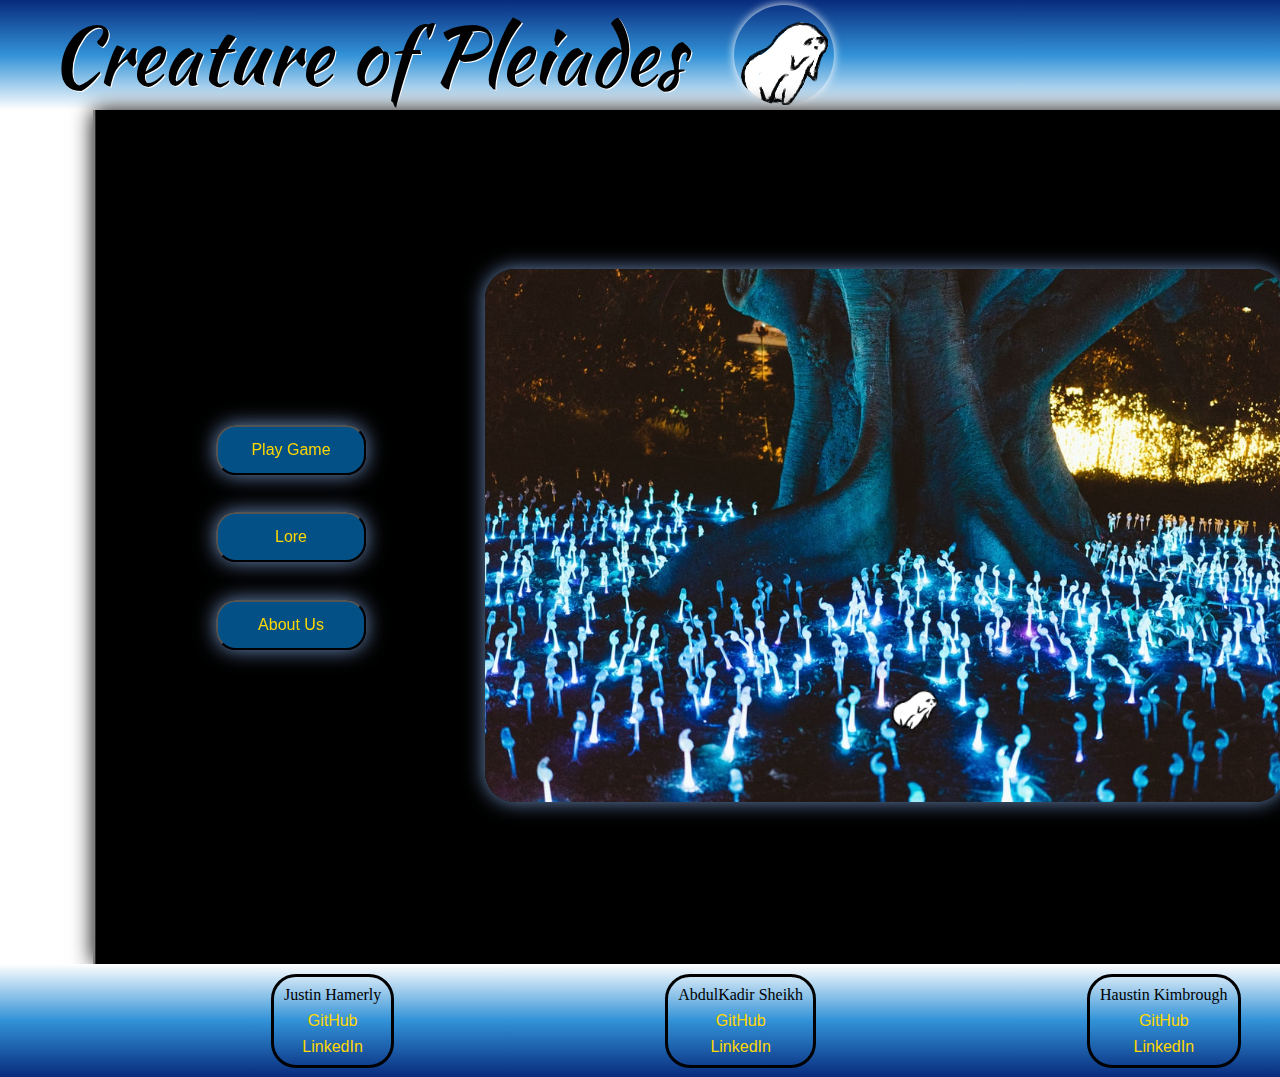
<file: index.html>
<!DOCTYPE html>
<html lang="en">

<head>
  <meta charset="UTF-8">
  <meta http-equiv="X-UA-Compatible" content="IE=edge">
  <meta name="viewport" content="width=device-width, initial-scale=1.0">
  <link rel="stylesheet" href="./css/reset.css">
  <link rel="stylesheet" href="./css/style.css">

  <link rel="preconnect" href="https://fonts.googleapis.com">
  <link rel="preconnect" href="https://fonts.gstatic.com" crossorigin>
  <link href="https://fonts.googleapis.com/css2?family=Kaushan+Script&display=swap" rel="stylesheet">

  <title>Creature of Pleiades | Home</title>
</head>

<body>

  <header>
    <h1 id="gameTitle">Creature of Pleiades</h1>
    <img id="headerImg" src="./img/creatureparts/0-BABY.png">
  </header>


  <main>
    <section id="section1">
      <button type="button" id="playGameButton" value="Play Game"><a href="./html/chapters.html">Play Game</a></button>
      <button type="button" id="lore" value="Lore"><a href="./html/lore.html">Lore</a></button>
      <button type="button" id="aboutUs" value="About Us"><a href="./html/about.html">About Us</a></button>
    </section>

    <section id="section2">
      <div id="section2Div">
        <img id="carousel1" src="./img/imgCarousel1.jpeg">
        <img id="creatureOnCarousel" src="./img/creatureparts/0-BABY.png">
      </div>
    </section>

    <section id="section3">
      <h2 id="h2Section3">
        Pleiades
      </h2>
      <img id="bgImgSection3" src="./img/space-home.jpeg">
      <p id="pSection3">In another world far, far away, yet close, lives a species unknown to mankind.
        <br><br>
        Did they visit us? Or, did we bring them back from a secret otherworldly expedition?
        <br>
        <br>
        Regardless, they're <em>scary</em>, they're <em>cute</em>, but how will they mingle with humankind?<br> Jump in, make choices that may or may not have adverse consequences, and explore everything about Creature of Pleiades!
        <br><br>
        *We are not to be held responsible for nightmares or other adverse neurological effects from playing Creature of Pleiades. And please remember, have fun!
        <br><br>
        - Justin<br>- Abdul<br>- Haustin<br>- Christopher
      </p>
      </p>
    </section>

  </main>


  <footer>
    <aside>
      <p id="pAside">Justin Hamerly</p>
      <p id="pAsideLink"><a href="https://github.com/JustinHamerly" target="_blank">GitHub</a></p>
      <p id="pAsideLink"><a href="https://www.linkedin.com/in/justin-hamerly-spain/" target="_blank">LinkedIn</a></p>
    </aside>
    <aside>
      <p id="pAside">AbdulKadir Sheikh</p>
      <p id="pAsideLink"><a href="https://github.com/bazi84" target="_blank">GitHub</a></p>
      <p id="pAsideLink"><a href="https://www.linkedin.com/in/abdulkadir-sheikh-05a371216/" target="_blank">LinkedIn</a></p>
    </aside>
    <aside>
      <p id="pAside">Haustin Kimbrough</p>
      <p id="pAsideLink"><a href="https://github.com/hkimbrough22" target="_blank">GitHub</a></p>
      <p id="pAsideLink"><a href="https://www.linkedin.com/in/haustin-kimbrough/" target="_blank">LinkedIn</a></p>
    </aside>
    <aside>
      <p id="pAside">Christopher Burk</p>
      <p id="pAsideLink"><a href="https://github.com/cburk2019" target="_blank">GitHub</a></p>
      <p id="pAsideLink"><a href="https://www.linkedin.com/in/christopherburk/" target="_blank">LinkedIn</a></p>
    </aside>
  </footer>
  <script src="./js/startgame.js"></script>
  <script src="./js/text.js"></script>
  <script src="./js/creature.js"></script>
</body>

</html>
</file>
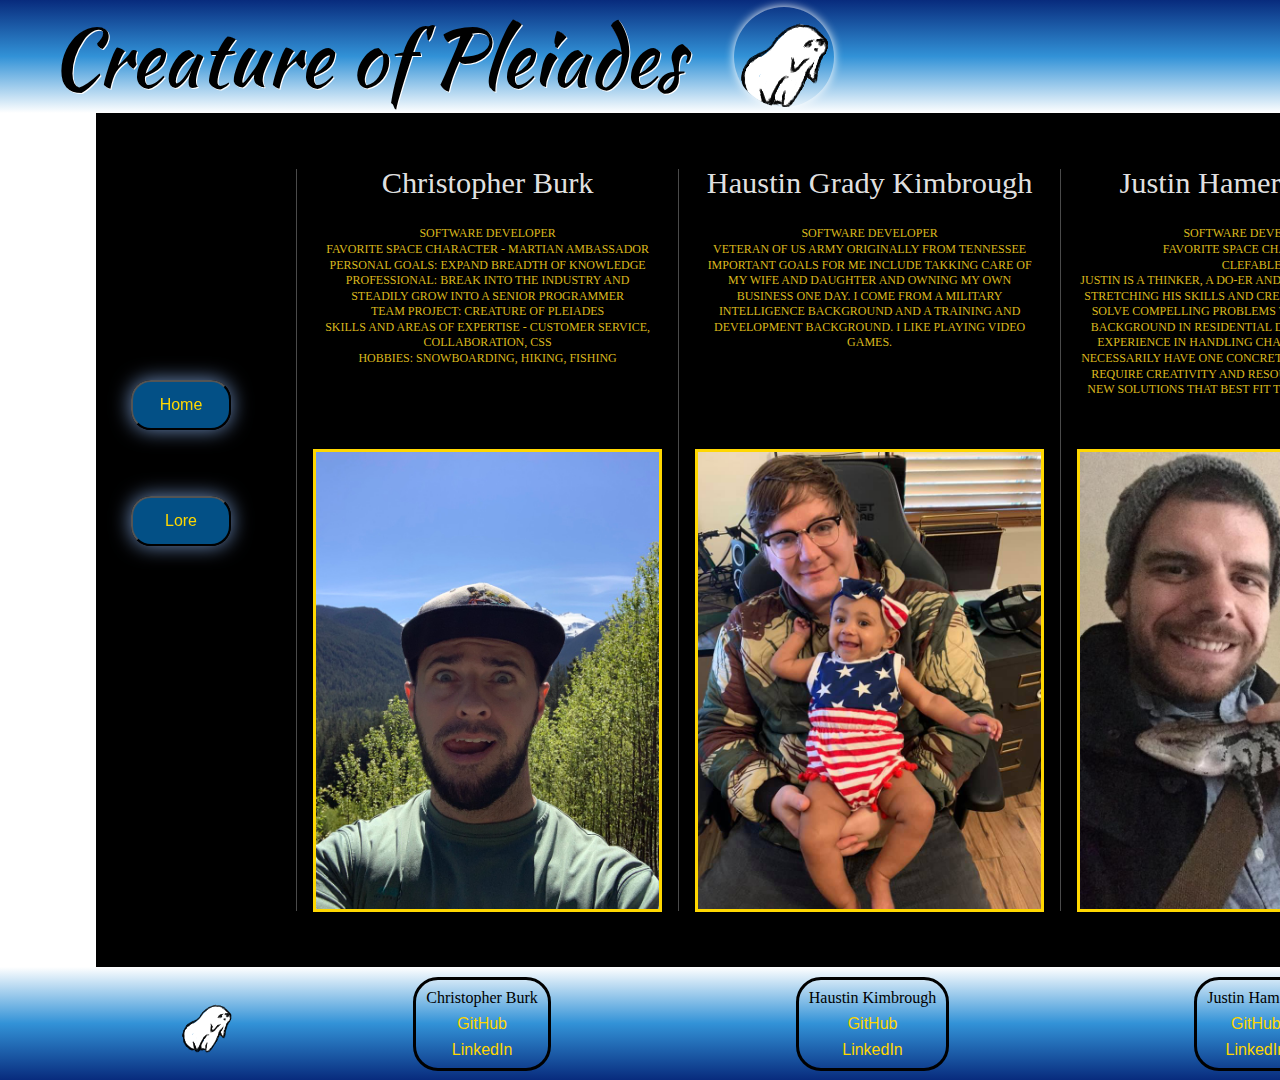
<file: html/about.html>
<!DOCTYPE html>
<html lang="en">

<head>
  <meta charset="UTF-8">
  <meta http-equiv="X-UA-Compatible" content="IE=edge">
  <meta name="viewport" content="width=device-width, initial-scale=1.0">
  <link rel="stylesheet" href="../css/reset.css">
  <link rel="stylesheet" href="../css/about.css">
  <link rel="preconnect" href="https://fonts.googleapis.com">
  <link rel="preconnect" href="https://fonts.gstatic.com" crossorigin>
  <link href="https://fonts.googleapis.com/css2?family=Kaushan+Script&display=swap" rel="stylesheet">
  <title>Creature of Pleiades | About Us</title>
</head>

<body>

  <header>
    <h1 id="gameTitle">Creature of Pleiades</h1>
    <img id="headerImg" src="../img/creatureparts/0-BABY.png">
  </header>


  <main>

    <section id="buttonSection">
      <button type="button" class="button" id="newGameButton" value="Home"><a href="../index.html">Home</a></button>
      <button type="button" class="button" id="loreButton" value="lore"><a href="./lore.html">Lore</a></button>
    </section>


    <section class="container">


      <div class="strip one"></div>


      <article class="articleSection">
        <h3 class="card-heading">Christopher Burk</h3>
        <span class="cardSpan">
          <p class="cardP"> <br>
            Software Developer <br> Favorite space character - Martian Ambassador
            <br> Personal Goals: Expand breadth of knowledge <br> Professional: Break into the industry and steadily
            grow
            into a senior programmer <br>
            Team Project: Creature of Pleiades<br>
            Skills and areas of expertise - Customer service, Collaboration, CSS<br>
            Hobbies: Snowboarding, hiking, fishing
          </p>
        </span>
        <img src="../img/about/chris.jpeg" id="bioImg">
      </article>


      <div class="strip two"></div>


      <article class="articleSection">
        <h3 class="card-heading">Haustin Grady Kimbrough</h3>
        <span class="cardSpan">
          <p class="cardP"><br> Software Developer <br>Veteran of US Army
            Originally from Tennessee
            Important goals for me include takking care of my wife and daughter and owning my own business one day.
            I come from a military intelligence background and a training and development background.
            I like playing video games.</p>
        </span>
        <img src="../img/about/Winter.jpg" id="bioImg">
      </article>


      <div class="strip three"></div>

      <article class="articleSection">
        <h3 class="card-heading">Justin Hamerly-Spain</h3>
        <span class="cardSpan">
          <p class="cardP"><br> Software Developer <br>Favorite space challenges <br>Clefable <br>Justin is
            a thinker, a do-er and a always wants to
            be stretching his skills and creativity. His goal is to solve compelling problems with innovation. His
            background in residential design has given him experience in handling challenges that don't necessarily
            have one concrete answer, but rather require creativity and resourcefulness to find new solutions that
            best fit the situation as well as the needs of a client. He believes these skills are applicable to any
            development or design medium, and would like to bring his skills into technology.
            When he isn't trapped under his cat, Vladimir, he enjoys collecting and playing board games, kayaking in
            Lake Union and Lake Washington, and eating at new restaurants. He is also a part of a trivia league, but
            don't expect him or his team to score very highly... its all about the fun!</p>
        </span>
        <img src="../img/about/justinSkink.png" id="bioImg">
      </article>

      <div class="strip four"></div>

      <article class="articleSection">
        <h3 class="card-heading">Abdulkadir Sheikh</h3>
        <span class="cardSpan">
          <p class="cardP"><br> Software Developer <br> Favorite space character - Stitch <br> Personal goal is to
            graduate from Code Fellows as a
            software engineer and professional goal is to transit from supply chain analyst to getting a role as
            software engineer in Microsoft.
            Achievement that I’m proud of include; Creature of Pleiades is not neglecting my family and giving my kids
            time daily to have fun with them while studying full time computer language and coding.
            Some of my hobby includes spending time with my kids, playing basketball, soccer, video games with them,
            and cooking
          </p>
        </span>
        <img src="../img/about/abdul.jpg" id="bioImg">
      </article>


    </section>

  </main>

  <footer>

    <section id="creaturePicFooter">
      <img id="creatureOnCarousel" src="../img/creatureparts/0-BABY.png">
    </section>

    <section id="asideSection">
      <aside>
        <p id="pAside">Christopher Burk</p>
        <p id="pAsideLink"><a href="https://github.com/cburk2019" target="_blank">GitHub</a></p>
        <p id="pAsideLink"><a href="https://www.linkedin.com/in/christopherburk/" target="_blank">LinkedIn</a></p>
      </aside>
      <aside>
        <p id="pAside">Haustin Kimbrough</p>
        <p id="pAsideLink"><a href="https://github.com/hkimbrough22" target="_blank">GitHub</a></p>
        <p id="pAsideLink"><a href="https://www.linkedin.com/in/haustin-kimbrough/" target="_blank">LinkedIn</a></p>
      </aside>
      <aside>
        <p id="pAside">Justin Hamerly</p>
        <p id="pAsideLink"><a href="https://github.com/JustinHamerly" target="_blank">GitHub</a></p>
        <p id="pAsideLink"><a href="https://www.linkedin.com/in/justin-hamerly-spain/" target="_blank">LinkedIn</a></p>
      </aside>
      <aside>
        <p id="pAside">AbdulKadir Sheikh</p>
        <p id="pAsideLink"><a href="https://github.com/bazi84" target="_blank">GitHub</a></p>
        <p id="pAsideLink"><a href="https://www.linkedin.com/in/abdulkadir-sheikh-05a371216/"
            target="_blank">LinkedIn</a>
        </p>
      </aside>
    </section>

  </footer>
</body>

</html>
</file>
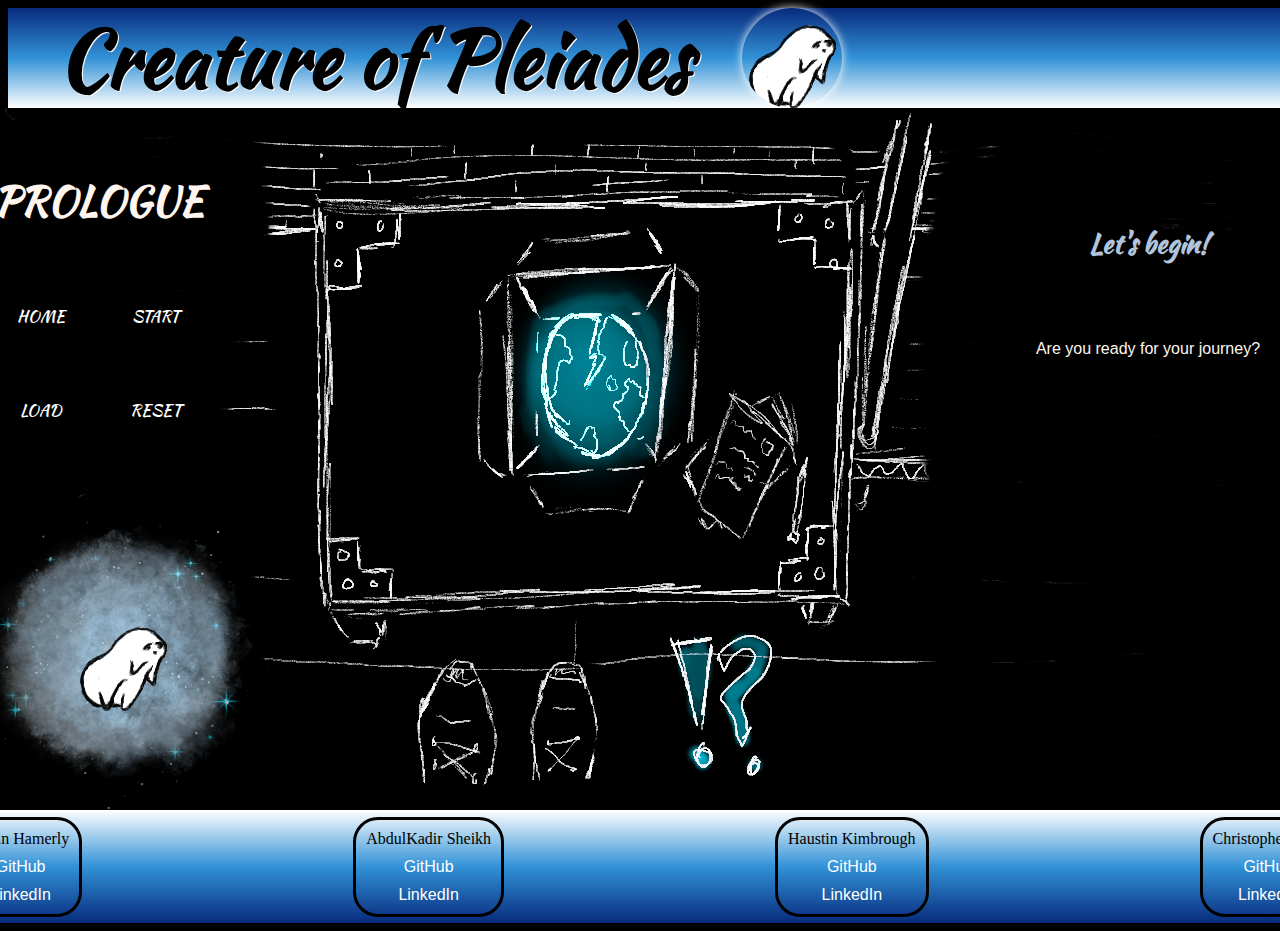
<file: html/chapters.html>
<!DOCTYPE html>
<html lang="en">
  <head>
    <meta charset="UTF-8">
    <meta http-equiv="X-UA-Compatible" content="IE=edge">
    <meta name="viewport" content="width=device-width, initial-scale=1.0">
    <link rel='stylesheet' type='text/css' href="../css/game.css"></link>
    <!-- CSS LINKS ^ -->
    <link href="https://fonts.googleapis.com/css2?family=Kaushan+Script&display=swap" rel="stylesheet">
    <!-- FONT LINKS ^ -->
    <title>Creature of Pleiades: Story Mode</title>
  </head>

  <body>
    <header id="headElem">
      <h1 id="gameTitle">Creature of Pleiades</h1>
      <img id="headerImg" src="../img/creatureparts/0-BABY.png">
    </header>

    <main id="gamebackground">
      <div id="leftside">
        <section id="title">
          <h2 id="chapterNumber">PROLOGUE</h2>
        </section>
        <nav class="interface">
          <div class="button" id="gohome"> <a href="../index.html">HOME</a></div>          <div class="button" id="startgame">START</div>
        </nav>
        <nav class="interface">
          <div class="button" id="loadgame">LOAD</div>
          <div class="button" id="resetgame">RESET</div>
        </nav>
        <div id="creature"> 
          <img src="../img/creatureparts/0-BABY.png">
        </div>
      </div>
      <div id="startGameDiv"></div>
      <div id='rightside'>
        <article id="story">
          <h3 id="chapterTitle">Let's begin!</h3>
          <button id="next">> > > > ></button>     
          <p id="paragraph">Are you ready for your journey?</p>
          <form id="firstchoice">
            <h2 class="formlabel">WHAT WILL YOU DO?</h2>
            <div class="choices">
              <input type="radio" name="first" id="bring" value=0>
              <label for="bring">APPROACH IT</label>
              <input type="radio" name="first" id="scare" value=2>
              <label for="scare">SCARE IT</label>
              <input type="radio" name="first" id="leave" value=1>
              <label for="leave">LEAVE IT</label>
            </div>
            <button class='button'>GO HOME</button>
          </form>
          <form id="secondchoice">
            <h2 class="formlabel">WHAT DO YOU FEED IT?</h2>
            <div class="choices">
              <input type="radio" name="second" id="meat" value=2>
              <label for="meat">HOTDOGS</label>
              <input type="radio" name="second" id="veggies" value=1>
              <label for="veggies">VEGGIE STIR FRY</label>
              <input type="radio" name="second" id="garbage" value=0>
              <label for="garbage">GARBAGE</label>
            </div>
            <button class='button'>FEED!</button>
          </form>
          <form id="thirdchoice">
            <h2 class="formlabel">WHAT DO YOU DO?</h2>
            <div class="choices">
              <input type="radio" name="third" id="truth" value=0>
              <label for="truth">TELL HER</label>
              <input type="radio" name="third" id="ignore" value=1>
              <label for="ignore">IGNORE HER TEXT</label>
              <input type="radio" name="third" id="lie" value=2>
              <label for="lie">LIE TO HER</label>
            </div>
            <button class='button'>SEND TEXT</button>
          </form>
          <form id="fourthchoice">
            <h2 class="formlabel">WHAT'S YOUR PLAN?</h2>
            <div class="choices">
              <input type="radio" name="fourth" id="open" value=2>
              <label for="open">ANSWER THE DOOR</label>
              <input type="radio" name="fourth" id="hide" value=0>
              <label for="hide">JUMP FROM WINDOW</label>
              <input type="radio" name="fourth" id="backdoor" value=1>
              <label for="backdoor">SNEAK OUT BACK</label>
            </div>
            <button class='button'>COMMIT</button>
          </form>
          <form id="fifthchoice">
            <h2 class="formlabel">WHERE DO YOU GO?</h2>
            <div class="choices">
              <input type="radio" name="fifth" id="lab" value=1>
              <label for="lab">TO THE LAB</label>
              <input type="radio" name="fifth" id="spaceship" value=2>
              <label for="spaceship">TOWARDS SPACESHIP</label>
              <input type="radio" name="fifth" id="instincts" value=0>
              <label for="instincts">FOLLOW GUT</label>
            </div>
            <button class='button'>GO!</button>
          </form>
        </article>
      </div>
    </main>

    <footer id="footElem">
      <aside>
        <p id="pAside">Justin Hamerly</p>
        <p id="pAsideLink"><a href="https://github.com/JustinHamerly" target="_blank">GitHub</a></p>
        <p id="pAsideLink"><a href="https://www.linkedin.com/in/justin-hamerly-spain/" target="_blank">LinkedIn</a></p>
      </aside>
      <aside>
        <p id="pAside">AbdulKadir Sheikh</p>
        <p id="pAsideLink"><a href="https://github.com/bazi84" target="_blank">GitHub</a></p>
        <p id="pAsideLink"><a href="https://www.linkedin.com/in/abdulkadir-sheikh-05a371216/" target="_blank">LinkedIn</a></p>
      </aside>
      <aside>
        <p id="pAside">Haustin Kimbrough</p>
        <p id="pAsideLink"><a href="https://github.com/hkimbrough22" target="_blank">GitHub</a></p>
        <p id="pAsideLink"><a href="https://www.linkedin.com/in/haustin-kimbrough/" target="_blank">LinkedIn</a></p>
      </aside>
      <aside>
        <p id="pAside">Christopher Burk</p>
        <p id="pAsideLink"><a href="https://github.com/cburk2019" target="_blank">GitHub</a></p>
        <p id="pAsideLink"><a href="https://www.linkedin.com/in/christopherburk/" target="_blank">LinkedIn</a></p>
      </aside>
      <script src="../js/startgame.js"></script>
      <script src="../js/text.js"></script>
      <script src="../js/creature.js"></script>
    </footer>

  </body>  
</html>
</file>
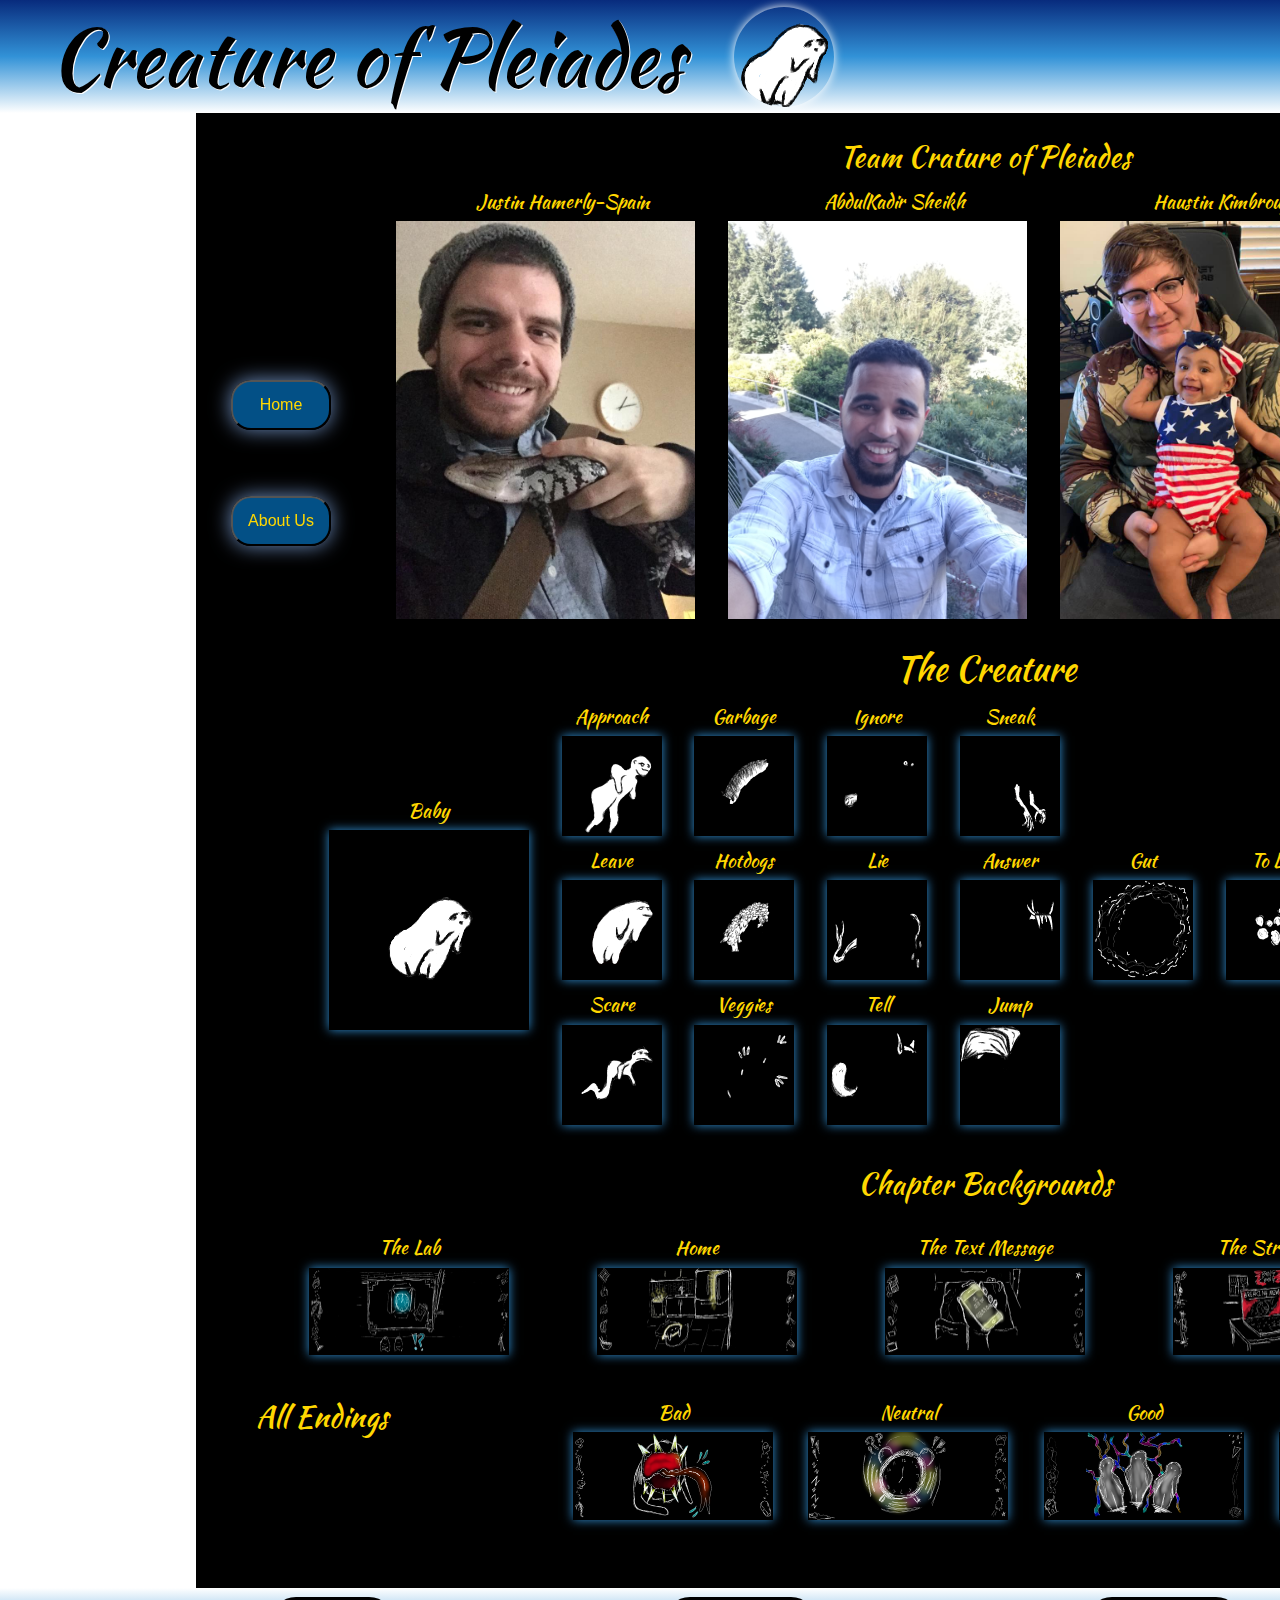
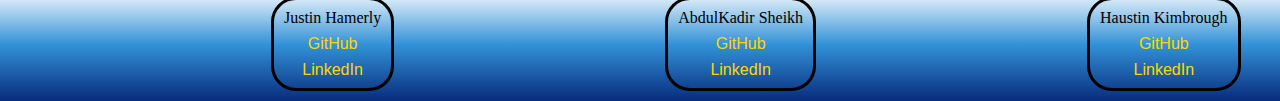
<file: html/lore.html>
<!DOCTYPE html>
<html lang="en">

<head>
  <meta charset="UTF-8">
  <meta http-equiv="X-UA-Compatible" content="IE=edge">
  <meta name="viewport" content="width=device-width, initial-scale=1.0">
  <link rel="stylesheet" href="../css/reset.css">
  <link rel="stylesheet" href="../css/lore.css">

  <link rel="preconnect" href="https://fonts.googleapis.com">
  <link rel="preconnect" href="https://fonts.gstatic.com" crossorigin>
  <link href="https://fonts.googleapis.com/css2?family=Kaushan+Script&display=swap" rel="stylesheet">
  <title>Creature of Pleiades | Lore</title>
</head>

<body>
  <header>
    <h1 id="gameTitle">Creature of Pleiades</h1>
    <img id="headerImg" src="../img/creatureparts/0-BABY.png">
  </header>


  <main>
    <section id="section1">
      <button type="button" id="newGameButton" value="Home"><a href="../index.html">Home</a></button>
      <button type="button" id="aboutUs" value="About Us"><a href="./about.html">About Us</a></button>
    </section>

    <section id="section2">
      <article id="article1Section2">
        <h1 id="h1Background">
          Team Crature of Pleiades
        </h1>
        <div id="bioDivs">
          <div id="bioDiv">
            <h2>Justin Hamerly-Spain</h2>
            <img id="bioImg" src="../img/about/justinSkink.png">
          </div>
          <div id="bioDiv">
            <h2>AbdulKadir Sheikh</h2>
            <img id="bioImg" src="../img/about/abdul.jpg">
          </div>
          <div id="bioDiv">
            <h2>Haustin Kimbrough</h2>
            <img id="bioImg" src="../img/about/Winter.jpg">
          </div>
          <div id="bioDiv">
            <h2>Christopher Burk</h2>
            <img id="bioImg" src="../img/about/chris.jpeg">
          </div>
        </div>
      </article>

      <article id="article2Section2">
        <div id="h1Div">
          <h1 id="h1Background">The Creature</h1>
        </div>

        <div id="theCreatureDiv">
          <div id="creatureDiv">
            <h2>Baby</h2>
            <img id="creatureImages" src="../img/creatureparts/0-BABY.png">
          </div>

          <div id="creatureImgDiv">
            <h2>Approach</h2>
            <img id="creatureImages" src="../img/creatureparts/1-BRING.png">
            <h2>Leave</h2>
            <img id="creatureImages" src="../img/creatureparts/1-LEAVE.png">
            <h2>Scare</h2>
            <img id="creatureImages" src="../img/creatureparts/1-SCARE.png">
          </div>

          <div id="creatureImgDiv">
            <h2>Garbage</h2>
            <img id="creatureImages" src="../img/creatureparts/2-GARBAGE.png">
            <h2>Hotdogs</h2>
            <img id="creatureImages" src="../img/creatureparts/2-MEAT.png">
            <h2>Veggies</h2>
            <img id="creatureImages" src="../img/creatureparts/2-VEGGIES.png">
          </div>

          <div id="creatureImgDiv">
            <h2>Ignore</h2>
            <img id="creatureImages" src="../img/creatureparts/3-IGNORE.png">
            <h2>Lie</h2>
            <img id="creatureImages" src="../img/creatureparts/3-LIE.png">
            <h2>Tell</h2>
            <img id="creatureImages" src="../img/creatureparts/3-TRUTH.png">
          </div>

          <div id="creatureImgDiv">
            <h2>Sneak</h2>
            <img id="creatureImages" src="../img/creatureparts/4-BACKDOOR.png">
            <h2>Answer</h2>
            <img id="creatureImages" src="../img/creatureparts/4-OPEN.png">
            <h2>Jump</h2>
            <img id="creatureImages" src="../img/creatureparts/4-UPSTAIRS.png">
          </div>

          <div id="creatureImgDiv">
            <h2>Gut</h2>
            <img id="creatureImages" src="../img/creatureparts/5-INSTINCTS.png">
          </div>

          <div id="creatureImgDiv">
            <h2>To Lab</h2>
            <img id="creatureImages" src="../img/creatureparts/5-LAB.png">
          </div>

          <div id="creatureImgDiv">
            <h2>Spaceship</h2>
            <img id="creatureImages" src="../img/creatureparts/5-SPACESHIP.png">
          </div>

          <div id="finalGoodBad">
            <div id="creatureImgDiv">
              <h2>Final Bad</h2>
              <img id="creatureImages" src="../img/creatureparts/mystery.png">
            </div>
            <div id="creatureImgDiv">
              <h2>Final Good</h2>
              <img id="creatureImages" src="../img/creatureparts/mystery.png">
            </div>
          </div>
        </div>
      </article>

      <article id="article3Section2">
        <div id="h1Background">
          <h1>Chapter Backgrounds</h1>
        </div>

        <div id="backgroundDivs">
          <div id="backgroundImagesDiv">
            <h2>The Lab</h2>
            <img id="backgroundImages" src="../img/background/thelabbg.png">
          </div>
          <div id="backgroundImagesDiv">
            <h2>Home</h2>
            <img id="backgroundImages" src="../img/background/homebg.png">
          </div>

          <div id="backgroundImagesDiv">
            <h2>The Text Message</h2>
            <img id="backgroundImages" src="../img/background/textmessagebg.png">
          </div>

          <div id="backgroundImagesDiv">
            <h2>The Strangers</h2>
            <img id="backgroundImages" src="../img/background/strangersbg.png">
          </div>

          <div id="backgroundImagesDiv">
            <h2>The Escape</h2>
            <img id="backgroundImages" src="../img/background/escapebg.png">
          </div>

        </div>

        <div id="backgroundDivs">
          <div id="h1Background">
            <h1>All Endings</h1>
          </div>

          <div id="backgroundImagesDiv">
            <h2>Bad</h2>
            <img id="backgroundImages" src="../img/background/badend.png">
          </div>

          <div id="backgroundImagesDiv">
            <h2>Neutral</h2>
            <img id="backgroundImages" src="../img/background/neutralend.png">
          </div>

          <div id="backgroundImagesDiv">
            <h2>Good</h2>
            <img id="backgroundImages" src="../img/background/goodend.png">
          </div>

          <div id="backgroundImagesDiv">
            <h2>Worst</h2>
            <img id="backgroundImages" src="../img/background/worstend.png">
          </div>

          <div id="backgroundImagesDiv">
            <h2>Best</h2>
            <img id="backgroundImages" src="../img/background/bestend.png">
          </div>

        </div>
      </article>

    </section>

  </main>

  <footer>
    <aside>
      <p id="pAside">Justin Hamerly</p>
      <p id="pAsideLink"><a href="https://github.com/JustinHamerly" target="_blank">GitHub</a></p>
      <p id="pAsideLink"><a href="https://www.linkedin.com/in/justin-hamerly-spain/" target="_blank">LinkedIn</a></p>
    </aside>
    <aside>
      <p id="pAside">AbdulKadir Sheikh</p>
      <p id="pAsideLink"><a href="https://github.com/bazi84" target="_blank">GitHub</a></p>
      <p id="pAsideLink"><a href="https://www.linkedin.com/in/abdulkadir-sheikh-05a371216/" target="_blank">LinkedIn</a>
      </p>
    </aside>
    <aside>
      <p id="pAside">Haustin Kimbrough</p>
      <p id="pAsideLink"><a href="https://github.com/hkimbrough22" target="_blank">GitHub</a></p>
      <p id="pAsideLink"><a href="https://www.linkedin.com/in/haustin-kimbrough/" target="_blank">LinkedIn</a></p>
    </aside>
    <aside>
      <p id="pAside">Christopher Burk</p>
      <p id="pAsideLink"><a href="https://github.com/cburk2019" target="_blank">GitHub</a></p>
      <p id="pAsideLink"><a href="https://www.linkedin.com/in/christopherburk/" target="_blank">LinkedIn</a></p>
    </aside>
  </footer>
</body>

</html>
</file>
<file: css/style.css>
html {
  width: 1920px;
}

body {
  background-color: #FFFFFF;
  /* border: thin solid black; */
  /* background-image: linear-gradient(to right, #082b7d, #3292d7, #FFFFFF); */
  box-sizing: border-box;
  display: flex;
  flex-direction: column;
  align-items: center;
  width: 1920px;
}

/* ---------------------------------------------------------------------------------------------------------------------- */

header {
  width: 1920px;
  border-bottom: medium  grey;
  display: flex;
  flex-direction: row;
  align-items: center;
  justify-content: flex-start;
  background-image: linear-gradient(#082b7d, #3292d7, #FFFFFF);
}
#gameTitle {
  font-family: 'Kaushan Script', cursive;
  font-size: 5em;
  text-shadow: 0.5px 0.5px white;
  color:rgb(0, 0, 0);
  margin: 10px 0px 10px 50px;
}
#headerImg {
  /* border: thin solid black; */
  border-radius: 200px;
  width: 100px;
  height: 100px;
  object-fit: none;
  margin: 5px 0px 5px 50px;
  box-shadow: 0px 0px 10px rgb(255, 255, 255);
}
#gameTitle:hover {
  animation: shake 1s;
  animation-iteration-count: infinite;
}
@keyframes shake {
  0% { transform: translate(1px, 1px) rotate(0deg); }
  10% { transform: translate(-1px, -2px) rotate(-1deg); }
  20% { transform: translate(-3px, 0px) rotate(1deg); }
  30% { transform: translate(3px, 2px) rotate(0deg); }
  40% { transform: translate(1px, -1px) rotate(1deg); }
  50% { transform: translate(-1px, 2px) rotate(-1deg); }
  60% { transform: translate(-3px, 1px) rotate(0deg); }
  70% { transform: translate(3px, 1px) rotate(-1deg); }
  80% { transform: translate(-1px, -1px) rotate(1deg); }
  90% { transform: translate(1px, 2px) rotate(0deg); }
  100% { transform: translate(1px, -2px) rotate(-1deg); }
}
#headerImg:hover {
  /* -webkit-transform: scale(1.1) rotate(4deg);
  transform: scale(1.1) rotate(4deg); */
  animation: shake 1s;
  animation-iteration-count: infinite;
  box-shadow: 0px 0px 60px gold;
}

/* ---------------------------------------------------------------------------------------------------------------------- */

main {
  background-color: black;
  border-left: medium ridge grey;
  border-right: medium ridge grey;
  width: 90%;
  height: 854px;
  display: flex;
  flex-direction: row;
  justify-content: space-evenly;
  align-items: center;
  /* margin-left: auto;
  margin-right: auto; */
  box-shadow: 0px 0px 20px rgba(0,0,0,1);
}

/* ---------------------------------------------------------------------------------------------------------------------- */

#section1 {
  /* background-color: pink; */
  display: flex;
  flex-direction: column;
  align-content: center;
  justify-content: space-evenly;
  width: 150px;
  height: 300px;
  /* background-color: rgb(80, 15, 80); */
}

#playGameButton, #loadGame, #lore, #aboutUs{
  /* margin-bottom: 50px; */
  height: 50px;
  border-radius: 20px;
  background-color: #045fa0d6;
  color: whitesmoke;
  font-size: 1em;
  box-shadow: 0px 0px 20px rgb(110, 142, 191);
  animation: glowing 5s infinite;
  
  -webkit-transform: perspective(1px) translateZ(0);
  transform: perspective(1px) translateZ(0);
  -webkit-transition-duration: 0.3s;
  transition-duration: 0.3s;
  -webkit-transition-property: transform;
  transition-property: transform;
}

@keyframes glowing {
  0% { box-shadow: 0 0 -10px #082b7d; }
  40% { box-shadow: 0 0 20px #3292d7; }
  60% { box-shadow: 0 0 20px #FFFFFF; }
  100% { box-shadow: 0 0 -10px #3292d7; }
}

/* .link{ */
	/* padding: 15px 30px;
	margin: 10px;
	display: inline-block;
	color: #000;
	background: #ffce54;
  text-decoration: none;
} */

#playGameButton:hover, #aboutUs:hover{
	text-decoration: none;
	color: gold;
  -webkit-transform: scale(1.1) rotate(4deg);
  transform: scale(1.1) rotate(4deg);
}

#lore:hover {
  text-decoration: none;
	color: gold;
  -webkit-transform: scale(1.1) rotate(-4deg);
  transform: scale(1.1) rotate(-4deg);

}

/* ---------------------------------------------------------------------------------------------------------------------- */

#section2 {
  /* border: thin solid black; */
  display: flex;
  flex-direction: column;
  width: 800px;
  align-items: center;
  justify-content: center;
  /* margin-top: 50px;
  margin-bottom: 50px; */
}
#section2Div {
  position: relative;
  z-index: 2;
}
#carousel1 {
  width: 800px;
  border-radius: 30px;
  position: relative;
  z-index: 2;
  box-shadow: 0px 0px 20px rgb(110, 142, 191);
}
#creatureOnCarousel {
  width: 100px;
  height: 100px;
  position: absolute;
  left: 380px;
  bottom: 50px;
  /* transition-delay: 2s; */
  transition: width infinite;
  transition: height infinite;
  transform: rotate(10deg);
  /* transform-origin: 0 0; */
  z-index: 3;
}
#creatureOnCarousel:hover {
  width: 300px;
  height: 300px;
}

#startGameDiv {
  position: absolute;
  margin-left: auto;
  margin-right: auto;
  z-index: 12;
  display: flex;
  flex-direction: row;
  justify-content: space-between;
  color: black;
  background-color: white;
  border: medium solid gold;
  background-image: linear-gradient(#082b7d, #3292d7, #FFFFFF, #3292d7, #082b7d);

}
legend {
  font-family: 'Kaushan Script', cursive;
  text-shadow: 0.3px 0.3px white;
  font-weight: bold;
  font-size: 1.9em;
  padding: 10px;
}
#fieldsetElem {
  display: flex;
  flex-direction: column;
  padding: 20px 10px 0px 10px;
  /* margin: 20px 10px; */
  justify-items: space-between;
  /* justify-content: stretch; */
  align-items: center;

}
.startGameLabel {
  display: flex;
  flex-direction: column;
  margin-bottom: 10px;
  font-family: 'Kaushan Script', cursive;
  font-size: 1.2em;
  /* justify-content: space-between; */
  /* align-self: flex-start; */
  /* background-color: red; */
  /* justify-items: space-between; */
}
/* .startGameInput {
  margin: 5px 0px 5px 0px;
  margin-left: 20px;
  justify-content: stretch;
} */
#name {
  margin-left: 68px;
}
#location {
  margin-left: 53px;
}
#color {
  margin-left:40px;
}

/* ---------------------------------------------------------------------------------------------------------------------- */

#section3 {
  color: white;
  display: flex;
  flex-direction: column;
  width: 300px;
}
#h2Section3 {
  font-family: sans-serif;
  font-size: 2em;
  text-align: center;
  margin-top: 5px;
}
#bgImgSection3 {
  border: medium ridge gold;
  background-color: black;
  margin-top: 5px;
}
#pSection3 {
  font-family:sans-serif;
  font-size: 1.1em;
  margin: 15px 5px 0px 5px;
  text-align: center;
  height: 200px;
  overflow: auto;
}

/* ---------------------------------------------------------------------------------------------------------------------- */

footer {
  width: 1920px;
  height: 113px;
  display: flex;
  flex-direction: row;
  align-items: center;
  justify-content: space-evenly;
  /* margin-left: 30px;
  margin-right: 30px; */
  /* padding: 20px; */
  /* background-color: #8B008B; */
  color: white;
  background-image: linear-gradient(#FFFFFF, #3292d7, #082b7d);
}
aside {
  border: medium solid black;
  border-radius: 25px;
}
#pAside {
  margin: 10px;
  text-align: center;
  color: black;
  font-family: cursive;
  /* text-decoration: underline; */
}
#pAsideLink {
  margin: 10px;
  text-align: center;
  color: black;
  font-family: sans-serif;
}

a {
  color: gold;
  text-decoration: none;
}
a:visited {
  color: gold;
}
a:hover {
  color: #FFFFFF;
}
</file>
<file: css/about.css>
body{
  margin: 0;
  height: 100%;
  width: 1920px;
  background-color: #FFFFFF;
  display: flex;
  flex-direction: column;
  align-items: center;
}

/* --------------------------------------------------------------------------------------------------- */

header {
  width: 1920px;
  height: 113px;
  border-bottom: medium  grey;
  display: flex;
  flex-direction: row;
  align-items: center;
  justify-content: flex-start;
  background-image: linear-gradient(#082b7d, #3292d7, #FFFFFF);
}
#gameTitle {
  font-family: 'Kaushan Script', cursive;
  font-size: 5em;
  text-shadow: 0.5px 0.5px white;
  color:rgb(0, 0, 0);
  margin: 10px 0px 10px 50px;
}
#headerImg {
  /* border: thin solid black; */
  border-radius: 200px;
  width: 100px;
  height: 100px;
  object-fit: none;
  margin: 5px 0px 5px 50px;
  box-shadow: 0px 0px 10px rgb(255, 255, 255);
}
#headerImg:hover {
  -webkit-transform: scale(1.1) rotate(4deg);
  transform: scale(1.1) rotate(4deg);
  box-shadow: 0px 0px 60px gold;
}

/* --------------------------------------------------------------------------------------------------- */

main {
  background-color: black;
  width: 90%;
  display: flex;
  flex-direction: row;
  justify-content: space-around;
}

#buttonSection {
  display: flex;
  flex-direction: column;
  align-items: center;
  justify-content: space-evenly;
  width: 200px;
  height: 300px;
  margin-top: 200px;
  /* background-color: yellow; */
}
.button {
  height: 50px;
  width: 100px;
  margin-right: 30px;
  border-radius: 20px;
  background-color: #045fa0d6;
  color: whitesmoke;
  font-size: 1em;
  box-shadow: 0px 0px 20px rgb(110, 142, 191);
  animation: glowing 5s infinite;

  -webkit-transform: perspective(1px) translateZ(0);
  transform: perspective(1px) translateZ(0);
  -webkit-transition-duration: 0.3s;
  transition-duration: 0.3s;
  -webkit-transition-property: transform;
  transition-property: transform;
}
.button:hover{
  text-decoration: none;
  color: gold;
  -webkit-transform: scale(1.1) rotate(-4deg);
  transform: scale(1.1) rotate(-4deg);
  box-shadow: 0 12px 16px darkblue;
}

@keyframes glowing {
  0% { box-shadow: 0 0 -10px #082b7d; }
  40% { box-shadow: 0 0 20px #3292d7; }
  60% { box-shadow: 0 0 20px #FFFFFF; }
  100% { box-shadow: 0 0 -10px #3292d7; }
}

.strip{
  height: 87%;
  background-color: whitesmoke;
  width: 1.25px;
  opacity: .3;
}

.container {
  /* background-color: lime; */
  display: flex;
  flex-direction: row;
  align-items: center;
  justify-content: space-evenly;
  width: 1528px;
  height: 854px;
}
.articleSection {
  display: flex;
  flex-direction: column;
  align-items: center;
  justify-content: space-between;
  width: 400px;
  /* border-left: thin solid whitesmoke; */
  /* border-right: thin solid whitesmoke; */
}
.card-heading{
  /* background-size: cover;
  background-position: center; */
  /* margin-top: -26.875rem; */
  color:  rgb(255, 255, 255, .9);
  font-size: 1.9rem;
  text-shadow: 0.125rem 0.125rem 1.25rem rgb(0, 0, 0, .2);
  text-align: center;
  font-family: 'Allura', cursive;

  

}
.card-heading:hover {
  -webkit-transform: scale(1.3);
  transform: scale(1.3);
  /* box-shadow: 0 12px 16px #FFFFFF; */

  -webkit-transform: perspective(1px) translateZ(1) translateY(0);
  transform: perspective(1px) translateZ(1) translateY(0);
  -webkit-transition-duration: 0.3s;
  transition-duration: 0.3s;
  -webkit-transition-property: transform;
  transition-property: transform;
  /* transition: filter .2 linear, transform .2s linear; */

  transform: scale(1.25) translateZ(1);
}
.cardSpan{
  width: 90%;
  height: 200px;
  overflow: auto;
  margin-bottom: 50px;
}
.cardP {
  margin: 12px 0;
  font-size: 12px;
  text-transform: uppercase;
  width: 300px;
  height: 150px;
  color: rgb(219, 185, 30);
  display: flex;
  text-align: center;
  width: auto;
  justify-content: center;
  line-height: 1.3;
  text-align: center;
}
#bioImg {
  width: 90%;
  border: medium solid gold;
  /* transition: filter .2 linear, transform .2s linear; */
}
#bioImg:hover {
  -webkit-transform: scale(1.3);
  transform: scale(1.3);
  box-shadow: 0px 0px 40px #FFFFFF;
  border-radius: 50px;
  -webkit-transition-duration: 1s;
  transition-duration: 1s;
  /* position: fixed;
  top: 50%;
  left: 50%; */
  /* -webkit-transition-property: transform;
  transition-property: transform; */
  /* transition: filter 2 linear, transform 2s linear; */

}

/* .card-heading:hover .cardSpan:hover {
  filter: brightness(1) saturate(2) contrast(1.5);
} */

footer {
  width: 1920px;
  height: 113px;
  display: flex;
  flex-direction: row;
  align-items: center;
  justify-content: space-evenly;
  color: white;
  background-image: linear-gradient(#FFFFFF, #3292d7, #082b7d);
}

#creaturePicFooter {
  display: flex;
  align-items: center;
  justify-content: center;
  width: 100px;
  height: 100%;
}
#creatureOnCarousel {
  border-radius: 200px;
  height: 100%;
}
#creatureOnCarousel:hover {
  -webkit-transform: rotate(180deg);
  transform: rotate(180deg);
}
#asideSection {
  width: 1300px;
  display: flex;
  flex-direction: row;
  align-items: center;
  justify-content: space-between;
  margin-right: 50px;
}
aside {
  border: medium solid black;
  border-radius: 25px;
}
#pAside {
  margin: 10px;
  text-align: center;
  color: black;
  font-family: cursive;
  /* text-decoration: underline; */
}
#pAsideLink {
  margin: 10px;
  text-align: center;
  color: black;
  font-family: sans-serif;
}
a {
  color: gold;
  text-decoration: none;
}
a:visited {
  color: gold;
}
a:hover {
  color: white;
}
</file>
<file: css/game.css>
body{
  display:flex;
  justify-content: space-between;
  align-items: center;
  flex-direction: column;
  height: 100%;
  width: 100%;
  background-color: black;
}

header {
  height:100px;
  width: 100%;
  border-bottom: medium  grey;
  display: flex;
  flex-direction: row;
  align-items: center;
  justify-content: flex-start;
  background-image: linear-gradient(#082b7d, #3292d7, #FFFFFF);
}

#gameTitle {
  font-family: 'Kaushan Script', cursive;
  font-size: 5em;
  text-shadow: 0.5px 0.5px white;
  color:rgb(0, 0, 0);
  margin: 10px 0px 10px 50px;
}

#headerImg {
  border-radius: 200px;
  width: 100px;
  height: 100px;
  object-fit: none;
  margin: 5px 0px 5px 50px;
  box-shadow: 0px 0px 10px rgb(255, 255, 255);
}

main {
  width: 1600px;
  height: 700px;
  border: 1px solid black;
  display: flex;
  justify-content: space-between;
  align-items: center;
  background-image: url(../img/background/thelabbg.png);
}

footer{
  height:100px;
  width: 100%;
  background-color: darkblue;
}

main div {
  width: 400px;
  height: 700px;
  margin-left:50px;
  margin-top:30px;
  display: flex;
  border-radius: 50px;
}

#leftside{
  flex-direction: Column;
  justify-content: space-around;
  align-items: center;
}
#title{
  font-family: 'Kaushan Script', cursive;
  color:seashell;
  font-size: 20pt;
}
.interface{
  display: flex;
  align-items: space-around;
  justify-content: space-around;
  width:230px;
}
.interface div{
  display:flex;
  justify-content: center;
  align-items: center;
  font-family: 'Kaushan Script', cursive;
  margin:0;
  margin-bottom: 15px;
  width: 100px;
}

#popUpSection {
  margin: 0px;
  z-index: 12;
}


#rightside{
  margin-right:100px;
  color:seashell;
  display:flex;
  justify-content: center;
  align-items: center;
}
#chapterTitle{
  color:lightsteelblue;
  font-family: 'Kaushan Script', cursive;
  font-size: 20pt;
  margin:0px;
}
.button {
  background-color: black;
  color: white;
  width: 150px;
  height: 50px;
  border-radius: 30px;
  transition-duration: 1s;
}
.button:hover{
  color: paleturquoise;
  box-shadow: 0 0 10px 10px paleturquoise;
}



/*-----------------------------------------CREATURE DIV*/
#creature {
  width:300px;
  height: 300px;
  background-image: url(../img/background/creaturebg2.png);
  /* margin-bottom: 0px; */
}
#creature img {
  position: absolute;
  margin-left:50px;
  margin-top:50px;
}
#traitone{
z-index: 1;
}
#traittwo{
z-index: 2;
}
#traitthree{
z-index: 4;
}
#traitfour{
z-index: 3;
}
#traitfive{
z-index: 5;
}
#traitsix{
z-index: 6;
}






/* ----------------------------------------STORY FORMS AND STORY TEXT BOX */
article{
  width: 350px;
  height: 500px;
  display: flex;
  flex-direction: column;
  justify-content: space-between;
  align-items: center;
}

article p {
  height:75%;
  width: 90%;
  overflow-y: scroll;
  font-family: Verdana, Geneva, Tahoma, sans-serif;
  font-size: 12pt;
  text-align: center;
  line-height: 2;
}

#next{
  margin-top: 30px;
  background-color: black;
  color: white;
  width: 150px;
  height: 50px;
  border-radius: 30px;
  transition-duration: 1s;
  display: none;
}
#next:hover{
  color: paleturquoise;
  box-shadow: 0 0 10px 10px paleturquoise;
}

form {
  background-color: black;
  border-radius: 20px;
  color: lightsteelblue;
  display:none;
  flex-direction: column;
  align-items: center;
  justify-content: center;
  height:210px;
  width:100%;
}
legend {
  font-family: 'Kaushan Script', cursive;

}
.formlabel {
  font-family: 'Kaushan Script', cursive;
  font-size: 20pt;
  margin: 15px 0px 20px 0px;
}
#fieldsetElem {
  display: flex;
  flex-direction: column;
  justify-content: space-between;
  align-items:flex-end;
  margin-top: 30px;
}
.startGameLabel {
  display: flex;
  flex-direction: row;
  justify-content: center;
}
.startGameInput {
  margin-left: 30px;
  margin-bottom: 10px;
}
#name {
  margin-left: 68px;
}
#location {
  margin-left: 29px;
}
#color {
  margin-left:16px;
}
#continueButton {
  height: 40px;
  width: 100px;
  margin-right: 30px;
  border-radius: 20px;
  background-color: #045fa0d6;
  color: whitesmoke;
  font-size: 1em;
  box-shadow: 0px 0px 20px rgb(110, 142, 191);
  animation: glowing 5s infinite;

  -webkit-transition-duration: 0.2s;
  transition-duration: 0.2s;
  -webkit-transition-property: transform;
  transition-property: transform;
}
#continueButton:hover {
  text-decoration: none;
  color: gold;
  -webkit-transform: scale(1.2) translateX(40px);
  transform: scale(1.2) translateX(40px);
  box-shadow: 0 12px 16px darkblue;
}
@keyframes glowing {
  0% { box-shadow: 0 0 -10px #082b7d; }
  40% { box-shadow: 0 0 20px #3292d7; }
  60% { box-shadow: 0 0 20px #FFFFFF; }
  100% { box-shadow: 0 0 -10px #3292d7; }
}

.choices{
  width:350px;
  margin: 20px;
  display:flex;
  justify-content: space-around;
  align-items: center;
  font-family: Verdana, Geneva, Tahoma, sans-serif;
  font-size: 12pt;
}

article .button {
  margin:0px;
  margin-bottom: 20px;
  display:flex;
  justify-content: center;
  align-items: center;
  font-family: 'Kaushan Script', cursive;
  font-size: 16pt;
}


/* --------------------------SCROLLBAR */
::-webkit-scrollbar {
  width: 5px;
}
::-webkit-scrollbar-track {
  background: none; 
}
::-webkit-scrollbar-thumb {
  background: steelblue; 
}
::-webkit-scrollbar-thumb:hover {
  background: lightgrey; 
}



/* ---------------------------------FOOTER */

footer {
  width: 1920px;
  height: 113px;
  display: flex;
  flex-direction: row;
  align-items: center;
  justify-content: space-evenly;
  /* margin-left: 30px;
  margin-right: 30px; */
  /* padding: 20px; */
  /* background-color: #8B008B; */
  color: white;
  background-image: linear-gradient(#FFFFFF, #3292d7, #082b7d);
}

aside {
  border: medium solid black;
  border-radius: 25px;
}

#pAside {
  margin: 10px;
  text-align: center;
  color: black;
  font-family: cursive;
  /* text-decoration: underline; */
}

#pAsideLink {
  margin: 10px;
  text-align: center;
  color: black;
  font-family: sans-serif;
}

a {
  color: #ffffff;
  text-decoration: none;
}

a:hover {
  color: #FFFFFF;
}

a:visited {
  color: white;
}

#startGameForm {
  z-index: 12;
  display: block;
  transform: translateY(150px);
}
</file>
<file: css/lore.css>
body{
  margin: 0;
  height: 100%;
  width: 1920px;
  background-color: #FFFFFF;
  display: flex;
  flex-direction: column;
  align-items: center;
}
/* ------------------------------------------------------------------- */
header {
  width: 1920px;
  height: 113px;
  border-bottom: medium  grey;
  display: flex;
  flex-direction: row;
  align-items: center;
  justify-content: flex-start;
  background-image: linear-gradient(#082b7d, #3292d7, #FFFFFF);
}
#gameTitle {
  font-family: 'Kaushan Script', cursive;
  font-size: 5em;
  text-shadow: 0.5px 0.5px white;
  color:rgb(0, 0, 0);
  margin: 10px 0px 10px 50px;
}
#headerImg {
  /* border: thin solid black; */
  border-radius: 200px;
  width: 100px;
  height: 100px;
  object-fit: none;
  margin: 5px 0px 5px 50px;
  box-shadow: 0px 0px 10px rgb(255, 255, 255);
}
#headerImg:hover {
  -webkit-transform: scale(1.1) rotate(4deg);
  transform: scale(1.1) rotate(4deg);
  box-shadow: 0px 0px 60px gold;
}
#gameTitle:hover {
  animation: shake 1s;
  animation-iteration-count: infinite;
}
@keyframes shake {
  0% { transform: translate(1px, 1px) rotate(0deg); }
  10% { transform: translate(-1px, -2px) rotate(-1deg); }
  20% { transform: translate(-3px, 0px) rotate(1deg); }
  30% { transform: translate(3px, 2px) rotate(0deg); }
  40% { transform: translate(1px, -1px) rotate(1deg); }
  50% { transform: translate(-1px, 2px) rotate(-1deg); }
  60% { transform: translate(-3px, 1px) rotate(0deg); }
  70% { transform: translate(3px, 1px) rotate(-1deg); }
  80% { transform: translate(-1px, -1px) rotate(1deg); }
  90% { transform: translate(1px, 2px) rotate(0deg); }
  100% { transform: translate(1px, -2px) rotate(-1deg); }
}
/* ------------------------------------------------------------------- */
main {
  background-color: black;
  width: 1528px;
  max-width: 1528px;
  /* height: 854px; */
  /* overflow-y: auto;
  overflow-x:hidden; */
  display: flex;
  flex-direction: row;
  justify-content: space-around;
}
/* ------------------------------------------------------------------- */
h1, h2 {
  text-align: center;
  font-family: 'Kaushan Script', cursive;

}
h1 {
font-size: 1.8em;
margin-bottom: 10px;

}
h2 {
  font-size: 1.2em;
}
/* ------------------------------------------------------------------- */
#section1 {
  display: flex;
  flex-direction: column;
  align-items: center;
  justify-content: space-evenly;
  width: 200px;
  height: 300px;
  margin-top: 200px;
  color: gold;
  /* background-color: yellow; */
}
#newGameButton, #aboutUs {
  height: 50px;
  width: 100px;
  margin-right: 30px;
  border-radius: 20px;
  background-color: #045fa0d6;
  color: whitesmoke;
  font-size: 1em;
  box-shadow: 0px 0px 20px rgb(110, 142, 191);
  animation: glowing 5s infinite;

  -webkit-transform: perspective(1px) translateZ(0);
  transform: perspective(1px) translateZ(0);
  -webkit-transition-duration: 0.3s;
  transition-duration: 0.3s;
  -webkit-transition-property: transform;
  transition-property: transform;
}
#newGameButton:hover {
  text-decoration: none;
  color: gold;
  -webkit-transform: scale(1.1) rotate(-4deg);
  transform: scale(1.1) rotate(-4deg);
  box-shadow: 0 12px 16px darkblue;
}
#aboutUs:hover {
  text-decoration: none;
  color: gold;
  -webkit-transform: scale(1.1) rotate(4deg);
  transform: scale(1.1) rotate(4deg);
  box-shadow: 0 12px 16px darkblue;
}
@keyframes glowing {
  0% { box-shadow: 0 0 -10px #082b7d; }
  40% { box-shadow: 0 0 20px #3292d7; }
  60% { box-shadow: 0 0 20px #FFFFFF; }
  100% { box-shadow: 0 0 -10px #3292d7; }
}
/* ------------------------------------------------------------------- */
#section2 {
  display: flex;
  flex-direction: column;
  align-items: center;
  width: 1328px;
  height: ;
  color: gold;
}

#article1Section2 {
  display: flex;
  flex-direction: column;
  margin-top: 30px;
}
#bioDivs {
  display: flex;
  flex-direction: row;
  justify-content: space-between;
  margin-top: 10px;
  /* margin-left: 30px; */
}
#bioDiv {
  width: 25%;
  flex-direction: column;
}
#bioImg {
  width: 90%;
  margin-top: 10px;
}

#article2Section2 {
  color: gold;
  display: flex;
  flex-direction: column;
  justify-content: flex-start;
  align-items: center;
  margin-top: 30px;
  width: 1528px;
}
#h1Div {
  font-size: 1.2em;
  margin-bottom: 10px;
  font-family: 'Kaushan Script', cursive;
}
#theCreatureDiv {
  display: flex;
  flex-direction: row;
  justify-content: space-evenly;
  align-items: center;
  width: 1328px;
  margin-right: 200px;
}
#creatureDiv {
  width: 200px;
  display: flex;
  flex-direction: column;

}
#creatureImgDiv {
  width: 100px;
  display: flex;
  flex-direction: column;

}
#creatureImages {
  box-shadow: 0px 0px 10px #3292d7;
  margin-top: 10px;
  margin-bottom: 15px;
}
#creatureImages:hover {
  -webkit-transition-duration: 1s;
  transition-duration: 1s;
  -webkit-transform: scale(2.5);
  transform: scale(2.5);
  background-color: #3292d7;
}
#finalGoodBad {
  display: flex;
  flex-direction: column;
}

#article3Section2 {
  color: gold;
  display: flex;
  flex-direction: column;
  justify-content: space-between;
  align-items: center;
  margin-top: 30px;
  margin-bottom: 50px;
  width: 1528px;
}
#h1Background {
  margin-right: 150px;
}
#backgroundDivs {
  display: flex;
  flex-direction: row;
  justify-content: space-evenly;
  margin-top: 30px;
  margin-right: 150px;
  width: 100%;
}
#backgroundImages {
  width: 200px;
  box-shadow: 0px 0px 10px #3292d7;
  margin-top: 10px;
  margin-bottom: 15px;

}
#backgroundImages:hover {
  -webkit-transition-duration: 1s;
  transition-duration: 1s;
  -webkit-transform: scale(3);
  transform: scale(3);
  background-color: #3292d7;
}
/* ------------------------------------------------------------------- */
footer {
  width: 1920px;
  height: 113px;
  display: flex;
  flex-direction: row;
  align-items: center;
  justify-content: space-evenly;
  color: white;
  background-image: linear-gradient(#FFFFFF, #3292d7, #082b7d);
}

#creaturePicFooter {
  display: flex;
  align-items: center;
  justify-content: center;
  width: 100px;
  height: 100%;
}
#creatureOnCarousel {
  border-radius: 200px;
  height: 100%;
}
#creatureOnCarousel:hover {
  -webkit-transform: rotate(180deg);
  transform: rotate(180deg);
}
#asideSection {
  width: 1300px;
  display: flex;
  flex-direction: row;
  align-items: center;
  justify-content: space-between;
  margin-right: 50px;
}
aside {
  border: medium solid black;
  border-radius: 25px;
}
#pAside {
  margin: 10px;
  text-align: center;
  color: black;
  font-family: cursive;
  /* text-decoration: underline; */
}
#pAsideLink {
  margin: 10px;
  text-align: center;
  color: black;
  font-family: sans-serif;
}
a {
  color: gold;
  text-decoration: none;
}
a:visited {
  color: gold;
}
a:hover {
  color: white;
}
</file>
